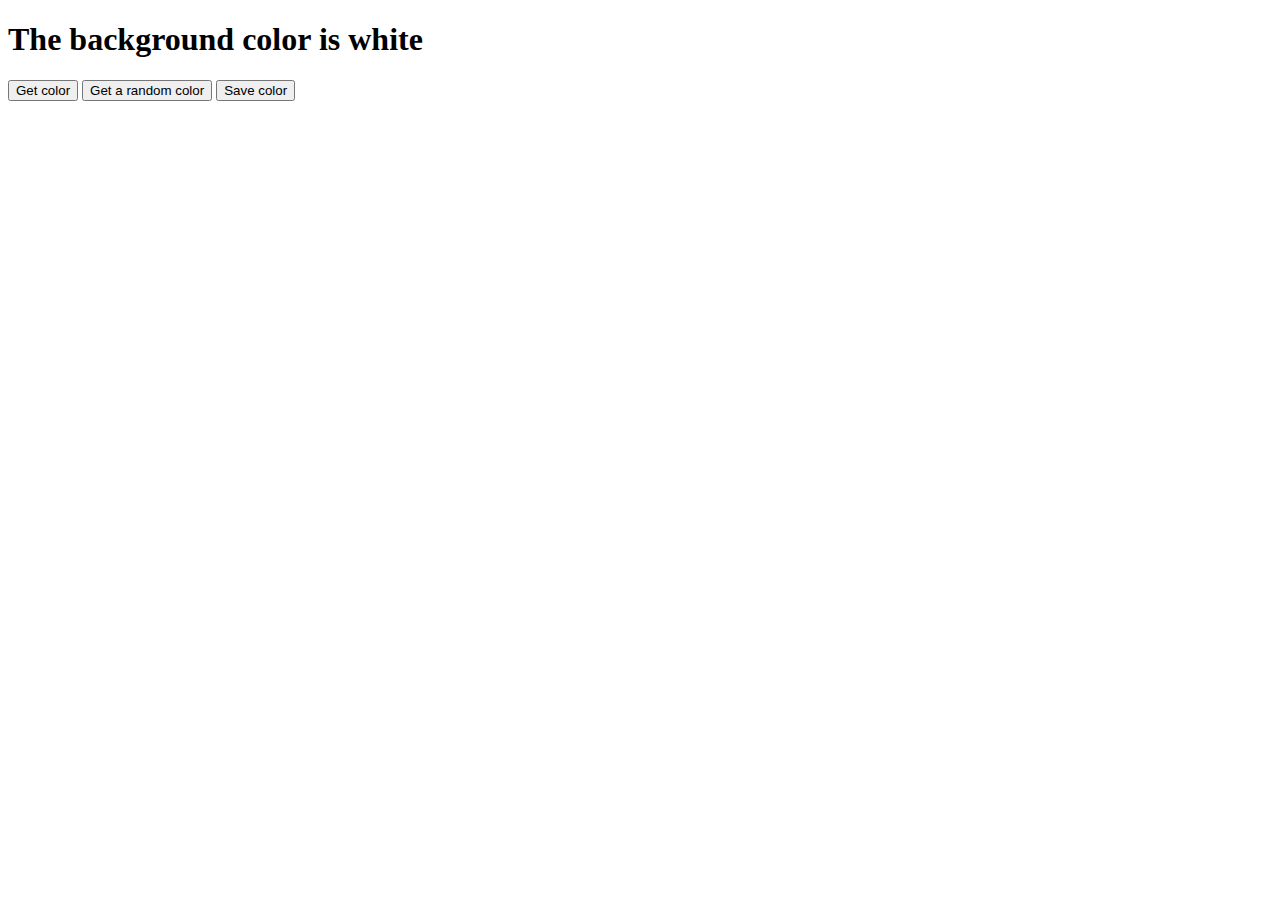
<file: Background/index.html>
<!DOCTYPE html>
<html lang="en">
<head>
    <meta charset="UTF-8">
    <meta name="viewport" content="width=device-width, initial-scale=1.0">
    <title>Document</title>
    <script src="script.js" defer></script>
</head>
<body>
    <main>
        <h1>The background color is <span id="color">white</span></h1>

        <button id="get-color">Get color</button>
        <button id="random-color">Get a random color</button>
        <button id="save-color">Save color</button>
    </main>
</body>
</html>
</file>
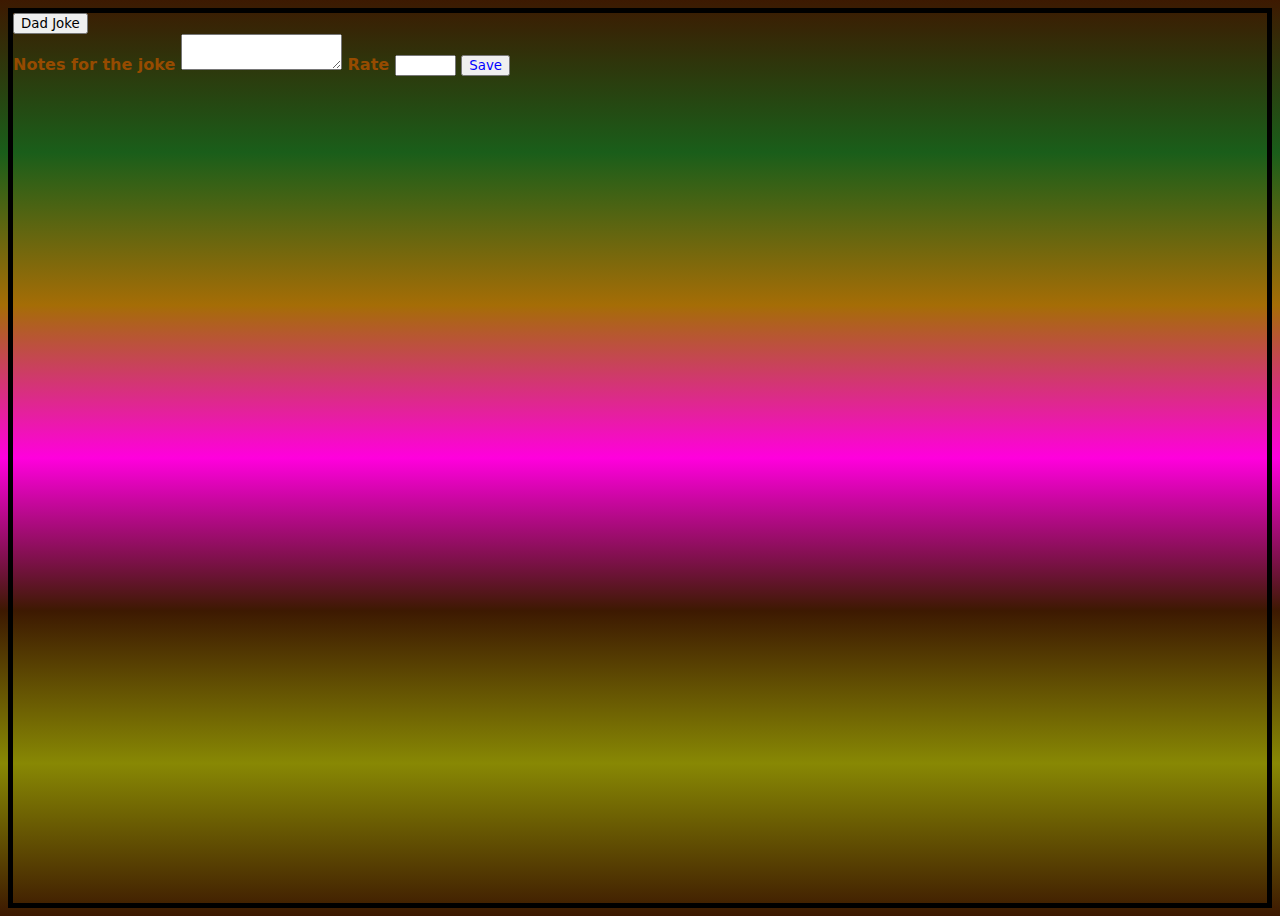
<file: Dad joke jenerator/index.html>
<!DOCTYPE html>
<html lang="en">
<head>
    <meta charset="UTF-8">
    <meta name="viewport" content="width=device-width, initial-scale=1.0">
    <title>Document</title>
    <link rel="stylesheet" href="style.css" />
    <script src="script.js" defer></script>
</head>
<body>
    <button id="dad-joke">Dad Joke</button>
    <div class="response"></div>
    <form id="joke-data" class="stack">
        <label for="notes">
            Notes for the joke
        </label>
    <input type="hidden" name="jokeId" id="jokeId">
    <textarea name="notes" id="" id="notes"></textarea>
    <label for="score">Rate</label>
    <input type="number" name="score" id="score" min="1" max="5">
    <input type="submit" value="Save" id="save">
    <ul class="saved"></ul>
</form>
</body>
</html>
</file>
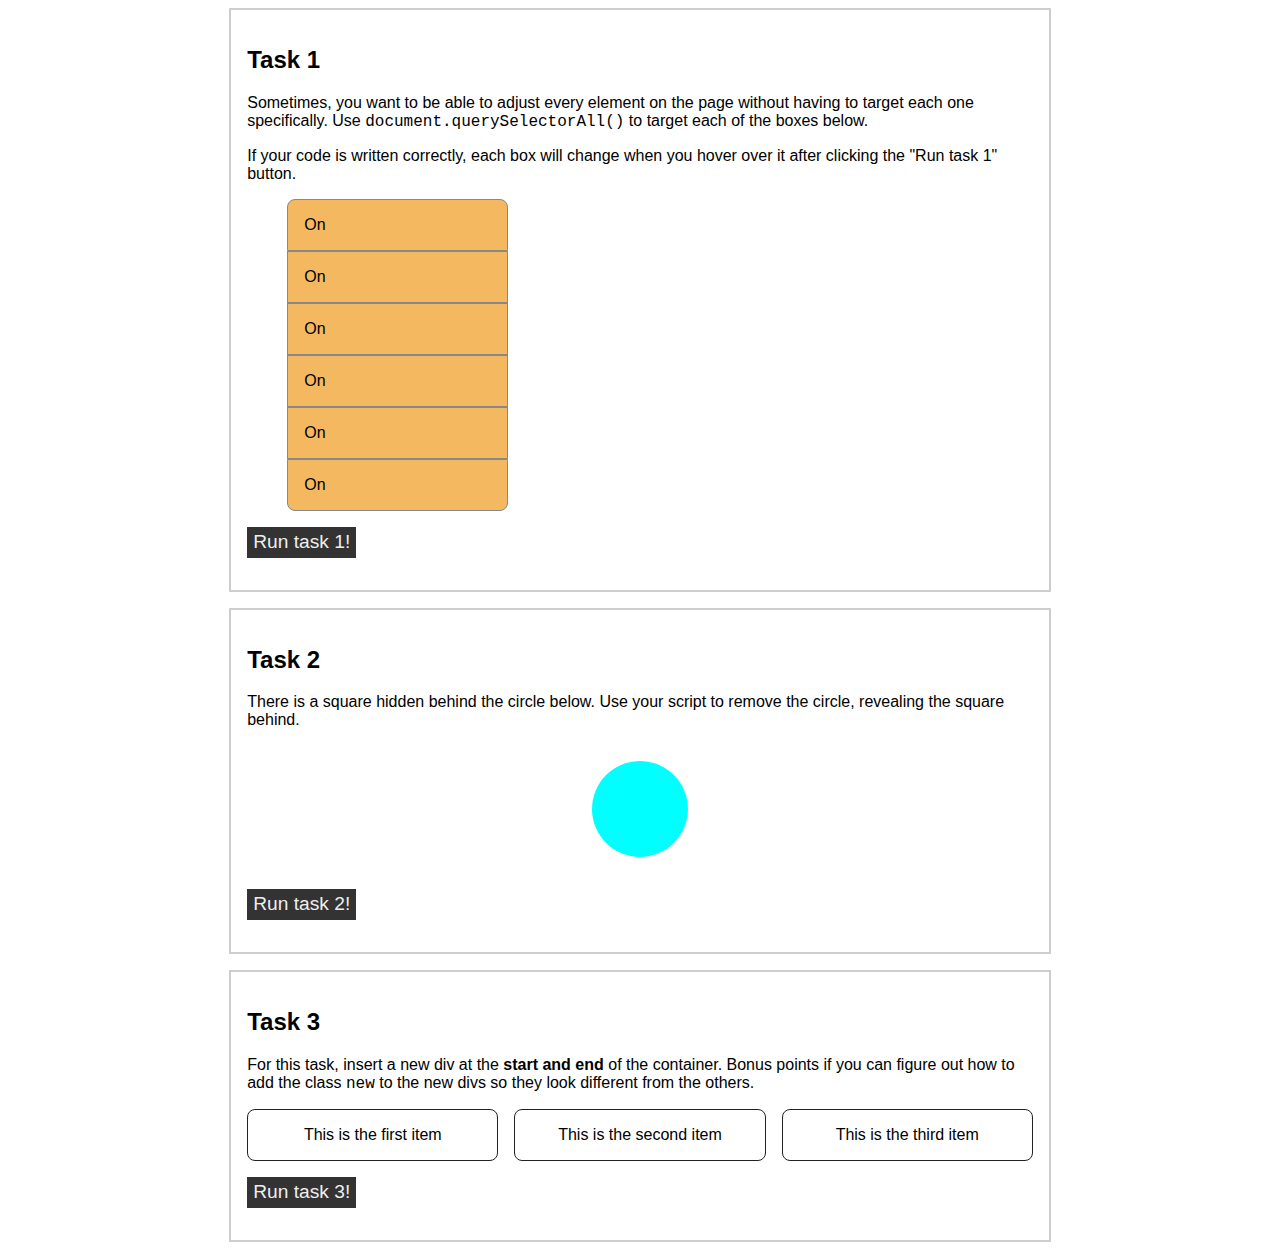
<file: ex03/index.html>
<!doctype html>
<html lang="en">
  <head>
    <meta charset="UTF-8" />
    <meta name="viewport" content="width=device-width, initial-scale=1.0" />
    <title>JS Ex03 Template</title>
    <link rel="stylesheet" href="style.css" />
    <script src="script.js"></script>
  </head>
  <body>
    <main>
      <section class="task" id="task1">
        <h2>Task 1</h2>
        <p>
          Sometimes, you want to be able to adjust every element on the page
          without having to target each one specifically. Use
          <code>document.querySelectorAll()</code> to target each of the boxes below. 
        </p>
        <p>If your code is written correctly, each box will change when you hover over it after clicking the "Run task 1" button.</p>
        <ul id="list">
          <li>On</li>
          <li>On</li>
          <li>On</li>
          <li>On</li>
          <li>On</li>
          <li>On</li>
        </ul>
        <button onclick="task1()">Run task 1!</button>
      </section>
      <section class="task" id="task2">
        <h2>Task 2</h2>
        <p>
          There is a square hidden behind the circle below. Use your script to
          remove the circle, revealing the square behind.
        </p>
        <div id="container">
          <div id="square"></div>
          <div id="circle"></div>
        </div>
        <button onclick="task2()">Run task 2!</button>
      </section>
      <section class="task" id="task3">
        <h2>Task 3</h2>
        <p>
          For this task, insert a new div at the <b>start and end</b> of the container. Bonus points if you can figure out how to add the class <code>new</code> to the new divs so they look different from the others.
        </p>
        <div class="box flex">
          <div class="item" id="item1">
          <p>This is the first item</p>
          </div>
          <div class="item" id="item2">
          <p>This is the second item</p>
          </div>
          <div class="item" id="item3">
          <p>This is the third item</p>
          </div>
        </div>
        <button onclick="task3()">Run task 3!</button>
      </section>
    </main>
  </body>
</html>
</file>
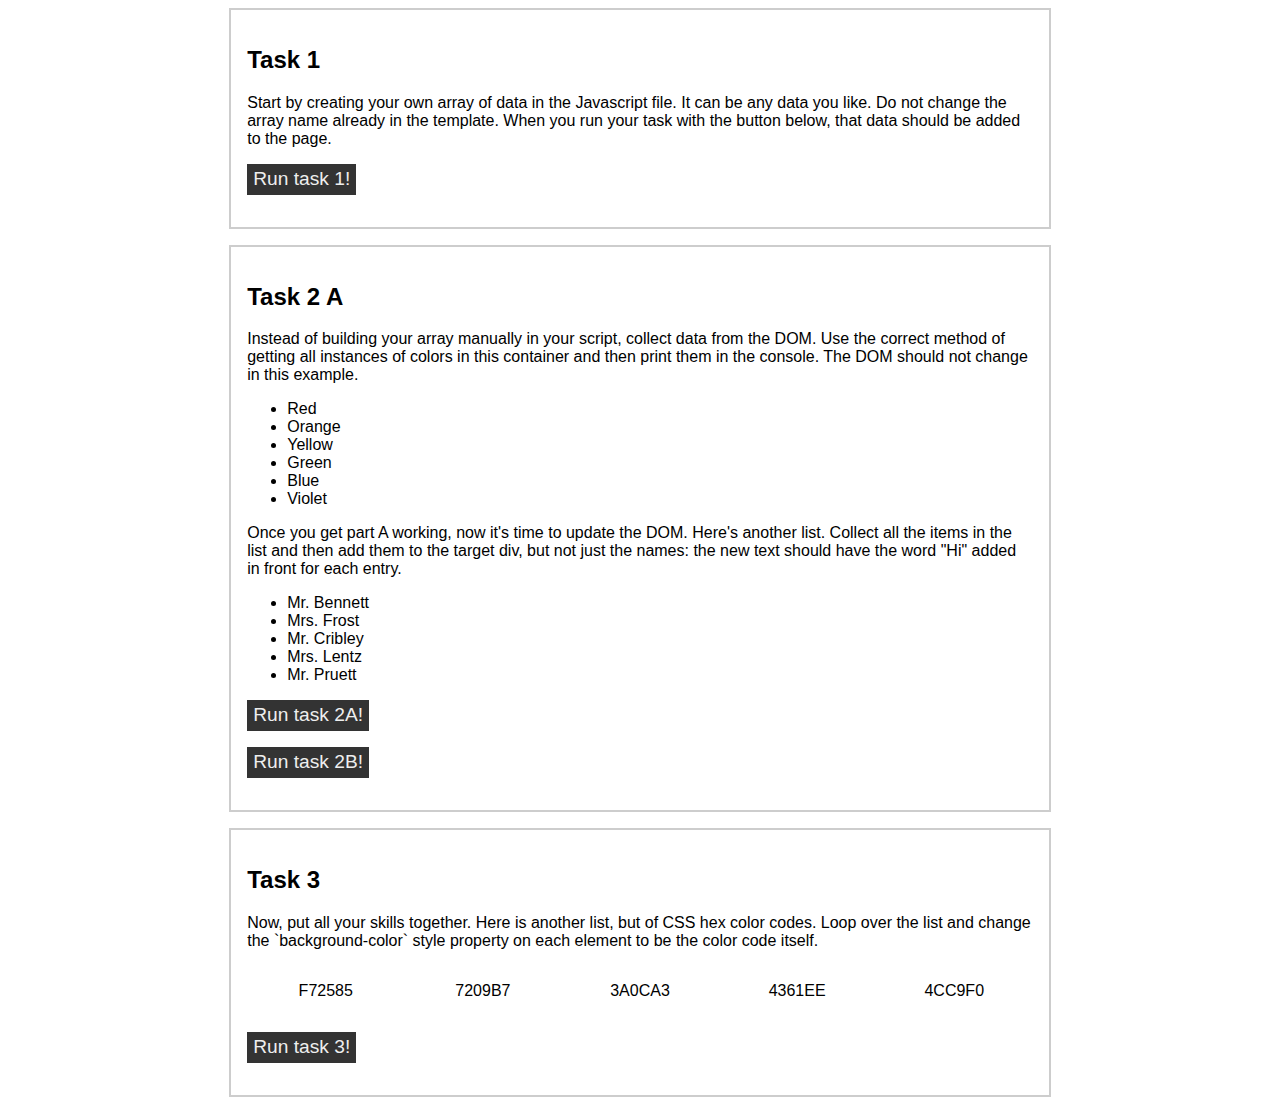
<file: ex04/index.html>
<!doctype html>
<html lang="en">
  <head>
    <meta charset="UTF-8" />
    <meta name="viewport" content="width=device-width, initial-scale=1.0" />
    <title>JS Ex04 Template</title>
    <link rel="stylesheet" href="style.css" />
    <script src="script.js"></script>
  </head>
  <body>
    <main>
      <section class="task" id="task1">
        <h2>Task 1</h2>
        <p>
          Start by creating your own array of data in the Javascript file. It
          can be any data you like. Do not change the array name already in the
          template. When you run your task with the button below, that data
          should be added to the page.
        </p>
        <div id="task-1-target"></div>
        <button onclick="task1()">Run task 1!</button>
      </section>
      <section class="task" id="task2">
        <h2>Task 2 A</h2>
        <p>
          Instead of building your array manually in your script, collect data
          from the DOM. Use the correct method of getting all instances of
          colors in this container and then print them in the console. The DOM
          should not change in this example.
        </p>
        <ul id="color-list">
          <li>Red</li>
          <li>Orange</li>
          <li>Yellow</li>
          <li>Green</li>
          <li>Blue</li>
          <li>Violet</li>
        </ul>
        <p>
          Once you get part A working, now it's time to update the DOM. Here's
          another list. Collect all the items in the list and then add them to
          the target div, but not just the names: the new text should have the
          word "Hi" added in front for each entry.
        </p>
        <ul id="name-list">
          <li>Mr. Bennett</li>
          <li>Mrs. Frost</li>
          <li>Mr. Cribley</li>
          <li>Mrs. Lentz</li>
          <li>Mr. Pruett</li>
        </ul>
        <button onclick="task2A()">Run task 2A!</button>
        <button onclick="task2B()">Run task 2B!</button>
      </section>
      <section class="task" id="task3">
        <h2>Task 3</h2>
        <p>
          Now, put all your skills together. Here is another list, but of CSS
          hex color codes. Loop over the list and change the `background-color`
          style property on each element to be the color code itself.
        </p>
        <div class="box flex">
          <div class="item" data-color="F72585">
            <p>F72585</p>
          </div>
          <div class="item">
            <p>7209B7</p>
          </div>
          <div class="item">
            <p>3A0CA3</p>
          </div>
          <div class="item">
            <p>4361EE</p>
          </div>
          <div class="item">
            <p>4CC9F0</p>
          </div>
        </div>
        <button onclick="task3()">Run task 3!</button>
      </section>
    </main>
  </body>
</html>
</file>
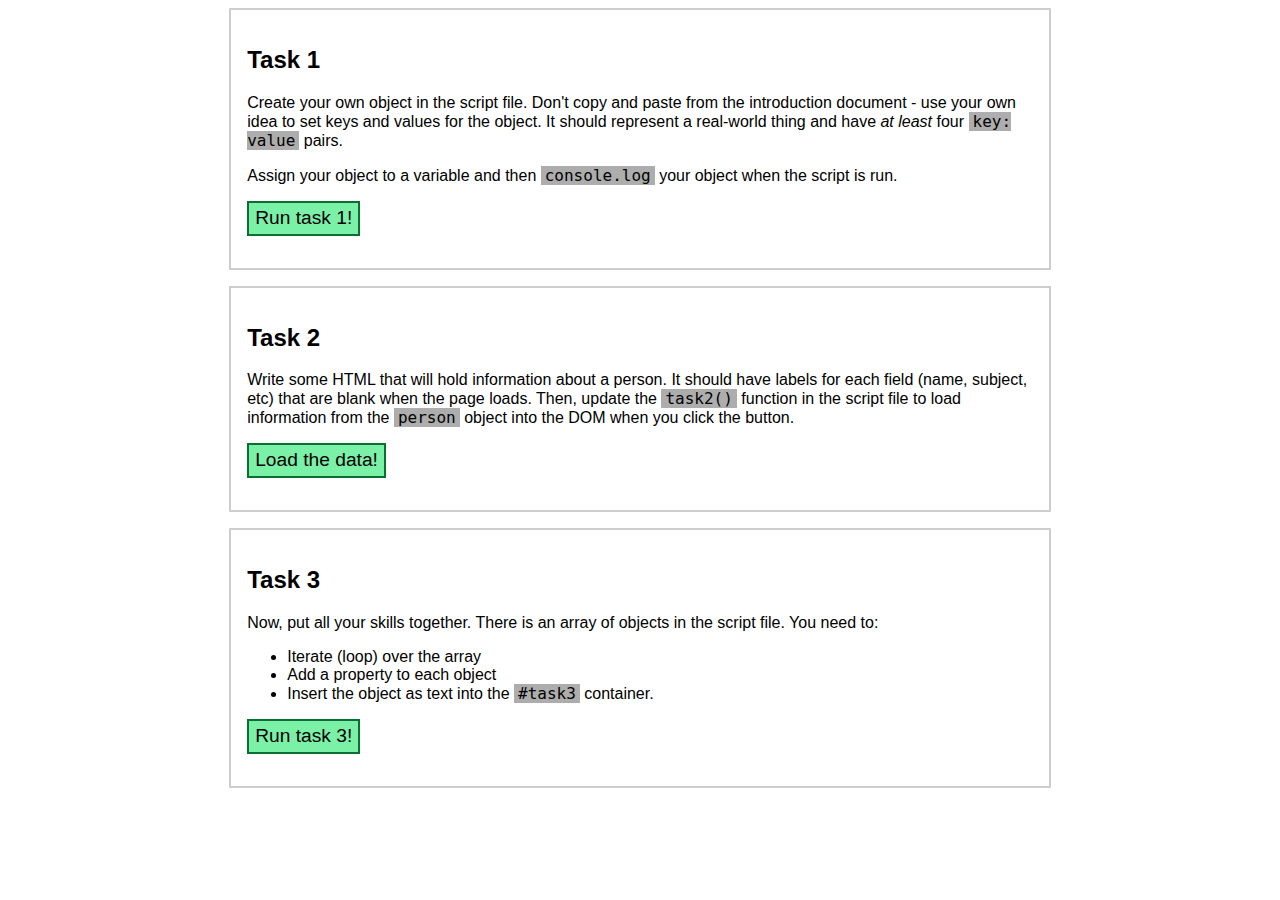
<file: ex05/index.html>
<!DOCTYPE html>
<html lang="en">
  <head>
    <meta charset="UTF-8">
    <meta name="viewport" content="width=device-width, initial-scale=1.0">
    <title>JS Ex05</title>
    <!-- Defer loading the script so the DOM is ready when it runs. -->
    <script
      src="script.js"
      defer
    ></script>
    <link rel="stylesheet" href="style.css">
  </head>
  <body>
    <main>
      <section class="task" id="task1">
        <h2>Task 1</h2>
        <p>
          Create your own object in the script file. Don't copy and paste from the introduction document - use your own idea to set keys and values for the object. It should represent a real-world thing and have
          <em>at least</em>
          four
          <code>key: value</code>
          pairs.
        </p>
        <p>
          Assign your object to a variable and then
          <code>console.log</code>
          your object when the script is run.
        </p>
        <button onclick="task1()">Run task 1!</button>
      </section>
      <section class="task" id="task2">
        <h2>Task 2</h2>
        <p>
          Write some HTML that will hold information about a person. It should have labels for each field (name, subject, etc) that are blank when the page loads. Then, update the
          <code>task2()</code>
          function in the script file to load information from the
          <code>person</code>
          object into the DOM when you click the button.
        </p>
        <button onclick="task2(person)">Load the data!</button>
      </section>
      <section class="task" id="task3">
        <h2>Task 3</h2>
        <p>
          Now, put all your skills together. There is an array of objects in the script file. You need to:
          <ul>
            <li>Iterate (loop) over the array</li>
            <li>Add a property to each object</li>
            <li>Insert the object as text into the
              <code>#task3</code>
              container.</li>
          </ul>
        </p>
        <button onclick="task3()">Run task 3!</button>
      </section>
    </main>
  </body>
</html>
</file>
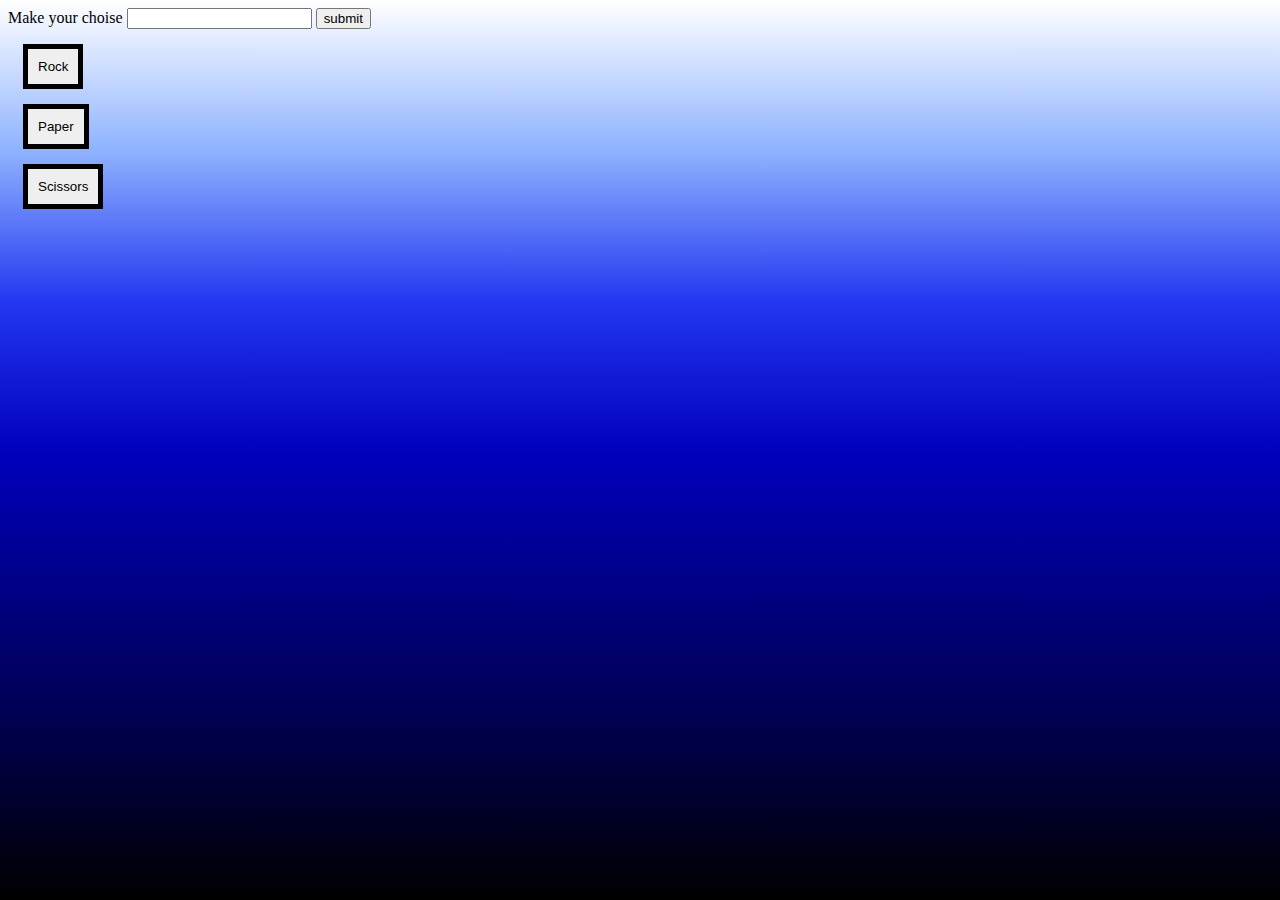
<file: rock, paper, sisors/index.html>
<!DOCTYPE html>
<html lang="en">
<head>
    <meta charset="UTF-8">
    <meta name="viewport" content="width=device-width, initial-scale=1.0">
    <title>Document</title>
    <script src="script.js" defer></script>
    <link rel="stylesheet" href="style.css">
</head>
<body>
    <form>
        <label for="user-input">
            Make your choise
        </label>
        <input type="text" name="user-input" id="user-input"/>
        <input type="submit" value="submit">
    </form>
    <button id="rock">Rock</button>
    <button id="paper">Paper</button>
    <button id="scissors">Scissors</button>
</body>
</html>
</file>
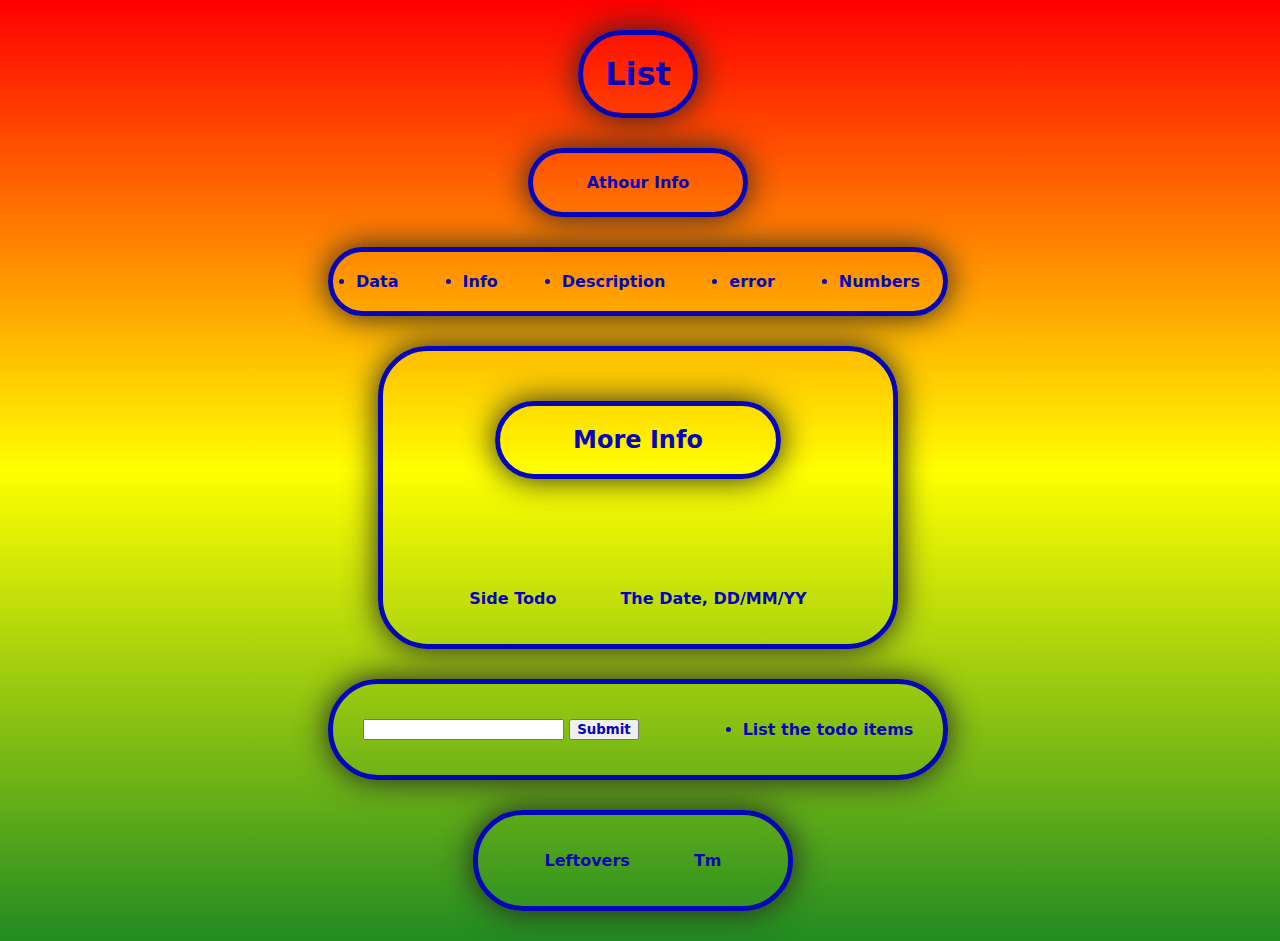
<file: Todo-Server/index.html>
<!DOCTYPE html>
<html lang="en">
<head>
    <meta charset="UTF-8">
    <meta name="viewport" content="width=device-width, initial-scale=1.0">
    <title>Todo-Server List</title>
    <script src="script.js" defer></script>
    <link rel="stylesheet" href="style.css">
</head>
<body>
    <h1>List</h1>
    <aside id="Athour">Athour Info</aside>
        <ul class="Info">
            <li id="main">Data</li>
            <li id="general">Info</li>
            <li id="indepth">Description</li>
            <li id="wrong">error</li>
            <li id="characters">Numbers</li>
        </ul>
    <div class="second-data"> 
        <h2>More Info</h2>
        <p id="Sidebar">Side Todo</p>
        <p id="Date">The Date, DD/MM/YY</p>
    </div>
    <section class="todo-container">
    <form>
        <input type="text" name="title">
        <input type="submit">
    </form>
    <ul class="todo-Container">
        <Li>List the todo items</Li>
    </ul>
</section>
</body>
<footer class="End">
    <p id="last">Leftovers</p>
    <p id="trade-mark">Tm</p>
</footer>
</html>
</file>
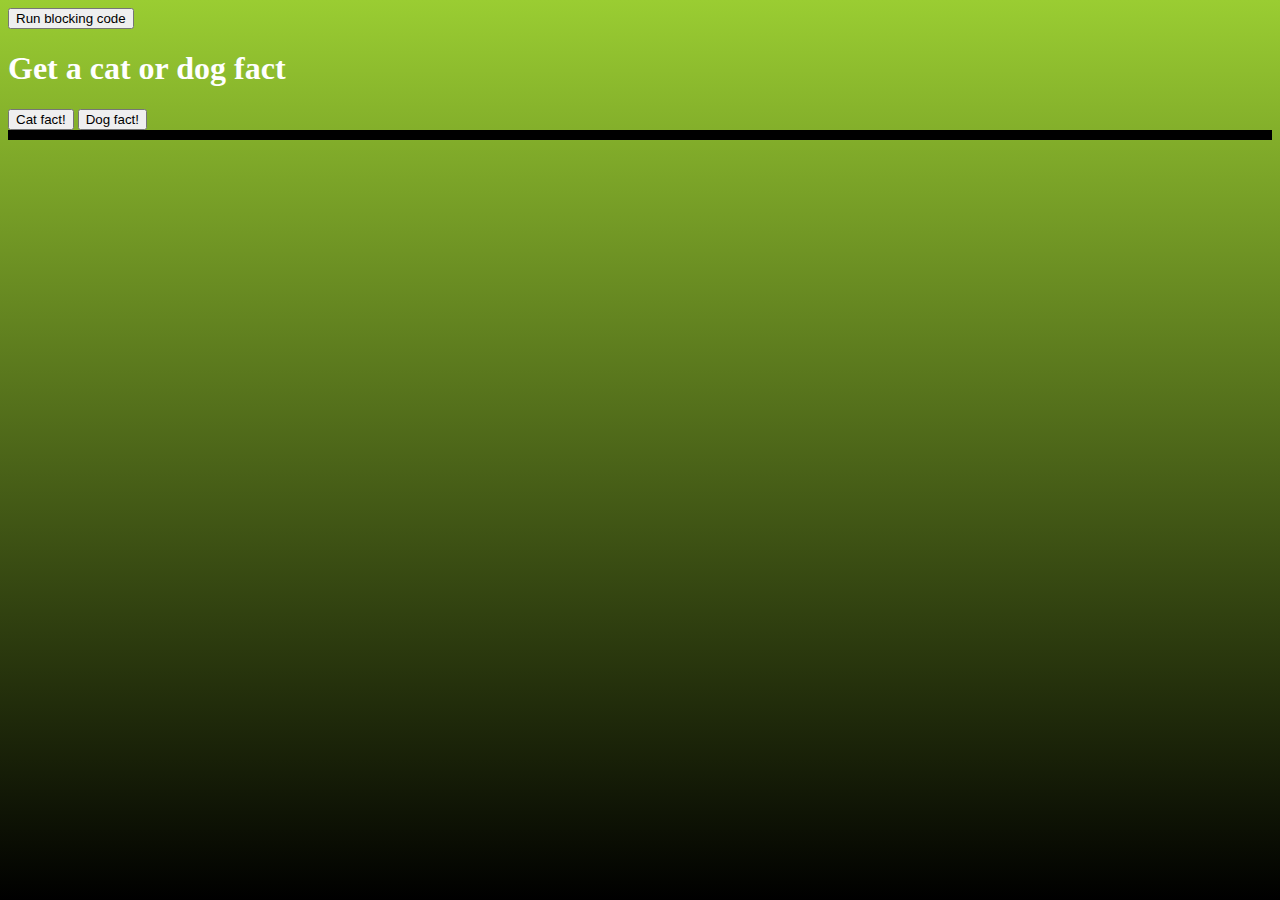
<file: New matereal/index (1).html>
<!DOCTYPE html>
<html lang="en">
  <head>
    <meta charset="UTF-8">
    <meta name="viewport" content="width=device-width, initial-scale=1.0">
    <title>Document</title>
    <link rel="stylesheet" href="style.css" />
    <script src="script.js" defer></script>
  </head>
  <body>
    <button id="blocker">Run blocking code</button>
    <h1>Get a cat or dog fact</h1>
    <button id="cat-fact">Cat fact!</button>
    <button id="dog-fact">Dog fact!</button>
    <div class="response"></div>
  </body>
</html>
</file>
<file: Dad joke jenerator/style.css>
:root {
    font-size: 16px;
    --color-light: #eee;
    --color-dark: #222;
    --color-brown: #964B00;
}

* {
    font-family: system-ui;
    box-sizing: border-box;
}

body {
    border: 5px solid black;
    font-weight: bold;
    background: linear-gradient(rgb(61, 25, 1),rgb(26, 94, 26),rgb(165, 109, 6),rgb(255, 0, 221),rgb(61, 25, 1), rgb(136, 136, 4), rgb(61, 25, 1));
    height: 100vh;
    color: #964B00;
}

input {
    color: blue;
}

textarea {
    color: forestgreen;
}
</file>
<file: ex03/style.css>
:root {
  font-size: 16px;
  font-family: sans-serif;
  box-sizing: border-box;
}

main {
  font-family: inherit;
  display: flex;
  flex-direction: column;
  width: 65%;
  margin: 0 auto;
}

main > * + * {
  margin-top: 1em;
}

button {
  display: block;
  margin: 1rem 0;
  line-height: 1.5;
  font-size: 1.2rem;
  background-color: #333;
  color: #eee;
  border: none;
}

button:hover {
  cursor: pointer;
}

.task {
  border: 2px solid #cdcdcd;
  padding: 1rem;
}

#task1 ul {
  list-style-type: none;
}

#task1 li {
  width: 25%;
  padding: 1rem;
  border: 1px solid #888;
  background-color: #f4b860;
}

#task1 li:first-child {
  border-top-left-radius: 0.5em;
  border-top-right-radius: 0.5em;
}

#task1 li:last-child {
  border-bottom-left-radius: 0.5em;
  border-bottom-right-radius: 0.5em;
}

#task2 > #container {
  display: flex;
  justify-content: center;
  align-items: center;
  height: 8rem;
  width: 100%;
  position: relative;
}

#task2 > #container > #square {
  height: 4rem;
  width: 4rem;
  background-color: #555;
}

#task2 > #container > #circle {
  position: absolute;
  height: 6rem;
  width: 6rem;
  border-radius: 50%;
  background-color: aqua;
}

#task3 > .box.flex {
  display: flex;
  flex-direction: row;
  gap: 1em;
  justify-content: center;
}

.box.flex > .item {
  flex: 1 1 0;
  border: 1px solid #222;
  border-radius: 0.5em;
  text-align: center;
}

.item.new {
  background-color: #f4b860;
}
</file>
<file: ex04/style.css>
:root {
  font-size: 16px;
  font-family: sans-serif;
  box-sizing: border-box;
}

main {
  font-family: inherit;
  display: flex;
  flex-direction: column;
  width: 65%;
  margin: 0 auto;
}

main > * + * {
  margin-top: 1em;
}

button {
  display: block;
  margin: 1rem 0;
  line-height: 1.5;
  font-size: 1.2rem;
  background-color: #333;
  color: #eee;
  border: none;
}

button:hover {
  cursor: pointer;
}

.task {
  border: 2px solid #cdcdcd;
  padding: 1rem;
}

#task1 ul {
  list-style-type: none;
}

#task1 li {
  width: 25%;
  padding: 1rem;
  border: 1px solid #888;
  background-color: #f4b860;
}

#task1 li:first-child {
  border-top-left-radius: 0.5em;
  border-top-right-radius: 0.5em;
}

#task1 li:last-child {
  border-bottom-left-radius: 0.5em;
  border-bottom-right-radius: 0.5em;
}

#task2 > #container {
  display: flex;
  justify-content: center;
  align-items: center;
  height: 8rem;
  width: 100%;
  position: relative;
}

#task2 > #container > #square {
  height: 4rem;
  width: 4rem;
  background-color: #555;
}

#task2 > #container > #circle {
  position: absolute;
  height: 6rem;
  width: 6rem;
  border-radius: 50%;
  background-color: aqua;
}

#task3 > .box.flex {
  display: flex;
  flex-direction: row;
  justify-content: center;
}

.box.flex > .item {
  flex: 1 1 0;
  text-align: center;
}

.item.new {
  background-color: #f4b860;
}
</file>
<file: ex05/style.css>
:root {
  font-size: 16px;
  font-family: sans-serif;
  box-sizing: border-box;
}

main {
  font-family: inherit;
  display: flex;
  flex-direction: column;
  width: 65%;
  margin: 0 auto;
}

main > * + * {
  margin-top: 1em;
}

button {
  display: block;
  margin: 1rem 0;
  line-height: 1.5;
  font-size: 1.2rem;
  background-color: #7BF1A8;
  border: 2px solid #0C6F32;
}

code {
    background-color: #adadad;
    padding-inline: 0.25em;
}

button:hover {
  cursor: pointer;
}

.task {
  border: 2px solid #cdcdcd;
  padding: 1rem;
}
</file>
<file: rock, paper, sisors/style.css>
html {
    background: linear-gradient(white, rgb(143, 179, 255), rgb(36, 56, 241), rgb(0, 0, 189), navy, rgb(0, 0, 68), black);
    background-repeat: no-repeat;
    height: 100vh;
}

button {
    padding: 10px;
    margin: 15px;
    border: 5px solid black;
    display: flex;
}
</file>
<file: Todo-Server/style.css>
:root {
    font-size: 16px;
    --color-light: #eee;
    --color-dark: #222;
    --color-blue: #0b0ebd;
}

* {
    font-family: system-ui;
    box-sizing: border-box;
}

html {
    background: linear-gradient(red, yellow, forestgreen);
    height: auto;
    font-weight: bold;
    color:rgb(6, 6, 185);
}

button{
    color: rgb(6, 6, 185);
    font-weight: bold;
}

input{
    color: rgb(6, 6, 185);
    font-weight: bold;
}

h1{
    position: relative;
    display: flex;
    flex-direction:row;
    justify-content:center;
    align-items:center;
    flex-wrap: wrap;
    gap:4em;
    border: 5px solid rgb(6, 6, 185);
    box-shadow: 0 0 2rem var(--color-dark);
    border-radius: 50px;
    padding: 20px;
    margin: 30px 30px 30px 570px;
    width: 120px;
}

aside{
    position: relative;
    display: flex;
    flex-direction:row;
    justify-content:center;
    align-items:center;
    flex-wrap: wrap;
    gap:4em;
    border: 5px solid rgb(6, 6, 185);
    box-shadow: 0 0 2rem var(--color-dark);
    border-radius: 50px;
    padding: 20px;
    margin: 30px 30px 30px 520px;
    width: 220px;
}

.Info {
    position: relative;
    display: flex;
    flex-direction:row;
    justify-content:center;
    align-items:center;
    flex-wrap: wrap;
    gap:4em;
    border: 5px solid rgb(6, 6, 185);
    box-shadow: 0 0 2rem var(--color-dark);
    border-radius: 50px;
    padding: 20px;
    margin: 30px 30px 30px 320px;
    width: 620px;
}

h2 {
    position: relative;
    display: flex;
    flex-direction:row;
    justify-content:center;
    align-items:center;
    flex-wrap: wrap;
    gap:4em;
    border: 5px solid rgb(6, 6, 185);
    box-shadow: 0 0 2rem var(--color-dark);
    border-radius: 50px;
    padding: 20px;
    margin: 30px 30px 30px 30px;
    width: 286px;
}

.second-data {
    position: relative;
    display: flex;
    flex-direction:row;
    justify-content:center;
    align-items:center;
    flex-wrap: wrap;
    gap:4em;
    border: 5px solid rgb(6, 6, 185);
    box-shadow: 0 0 2rem var(--color-dark);
    border-radius: 50px;
    padding: 20px;
    margin: 30px 30px 30px 370px;
    width: 520px;
}

.todo-container{
    position: relative;
    display: flex;
    flex-direction:row;
    justify-content:center;
    align-items:center;
    flex-wrap: wrap;
    gap:4em;
    border: 5px solid rgb(6, 6, 185);
    box-shadow: 0 0 2rem var(--color-dark);
    border-radius: 50px;
    padding: 20px 20px 20px 20px;
    margin: 30px 30px 30px 320px;
    width: 620px;
}

footer{
    position: relative;
    display: flex;
    flex-direction:row;
    justify-content:center;
    align-items:center;
    flex-wrap: wrap;
    gap:4em;
    border: 5px solid rgb(6, 6, 185);
    box-shadow: 0 0 2rem var(--color-dark);
    border-radius: 50px;
    padding: 20px;
    margin: 30px 30px 30px 465px;
    width: 320px;
}
</file>
<file: New matereal/style.css>
html {
    background: linear-gradient(yellowgreen, black);
    background-repeat: no-repeat;
    height: 100vh;
}

h1 {
    color: white;
}

.response {
    border: 5px solid black;
}
</file>
